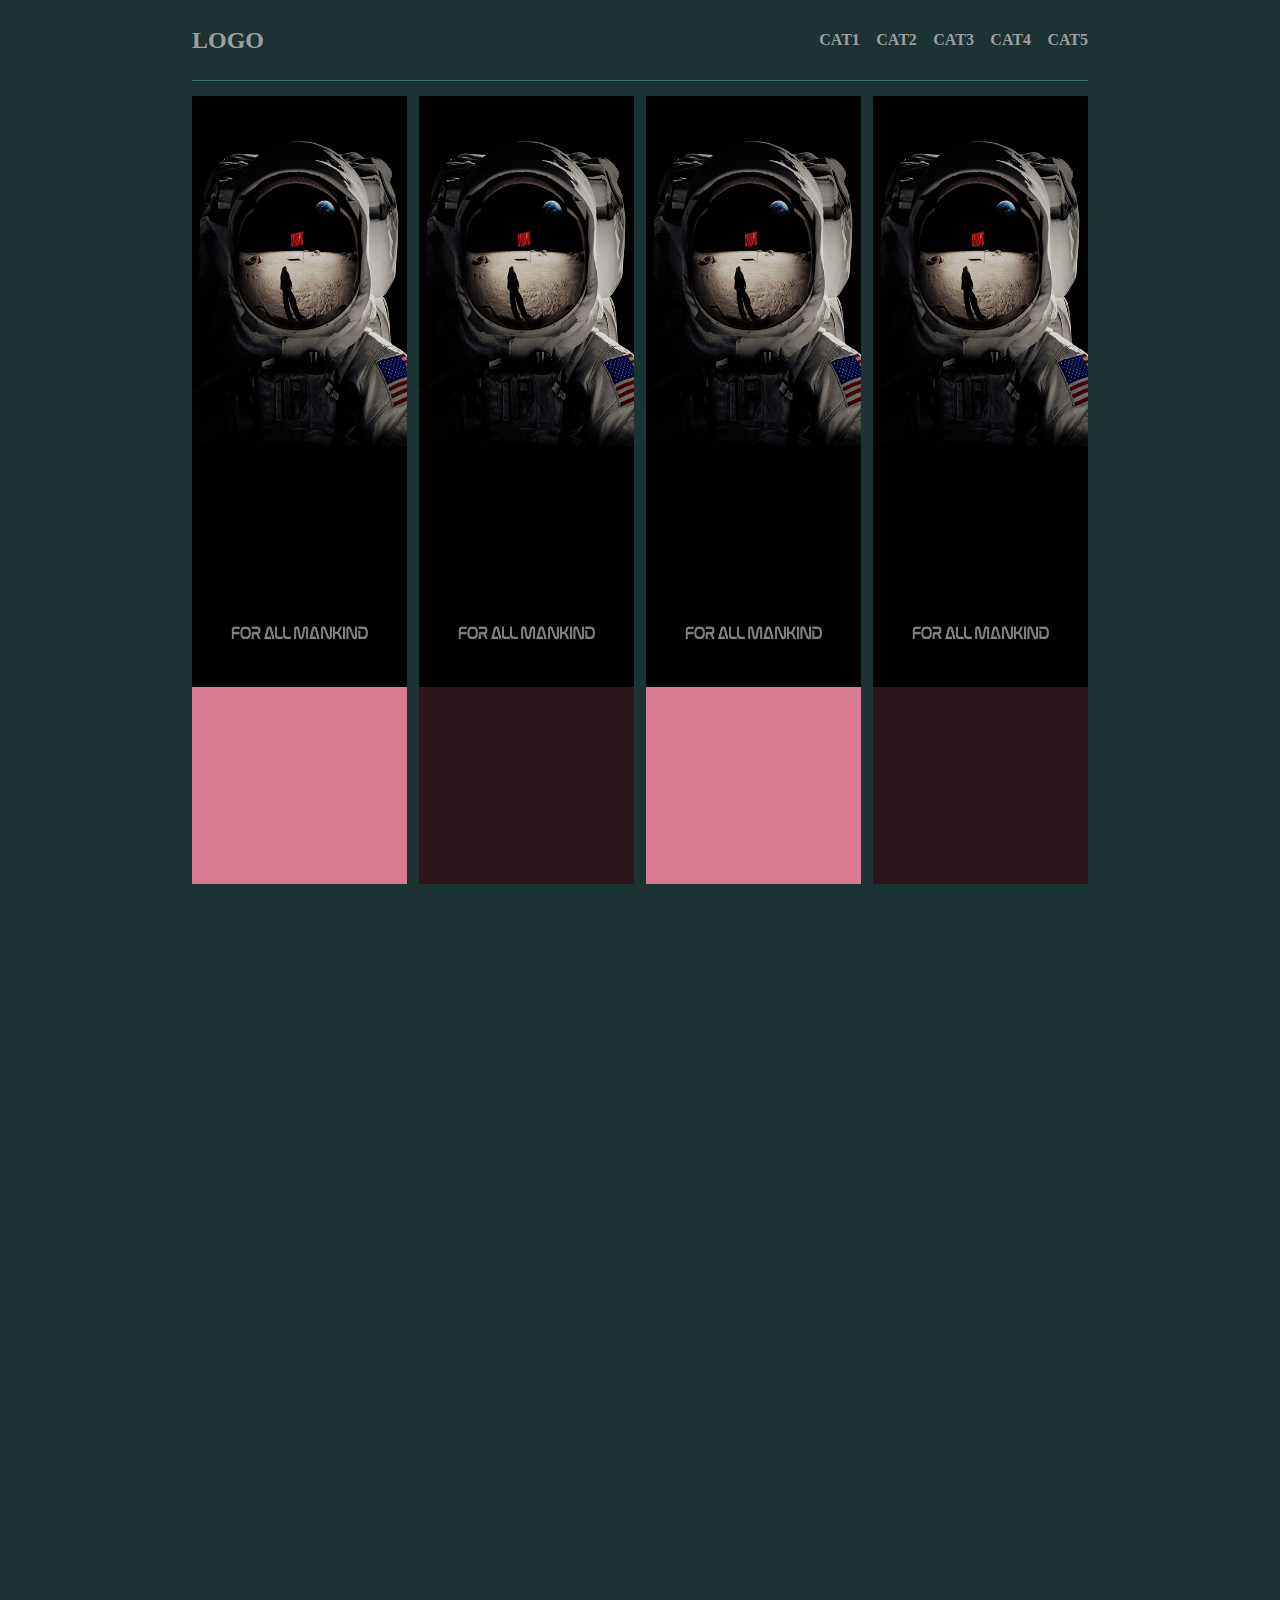
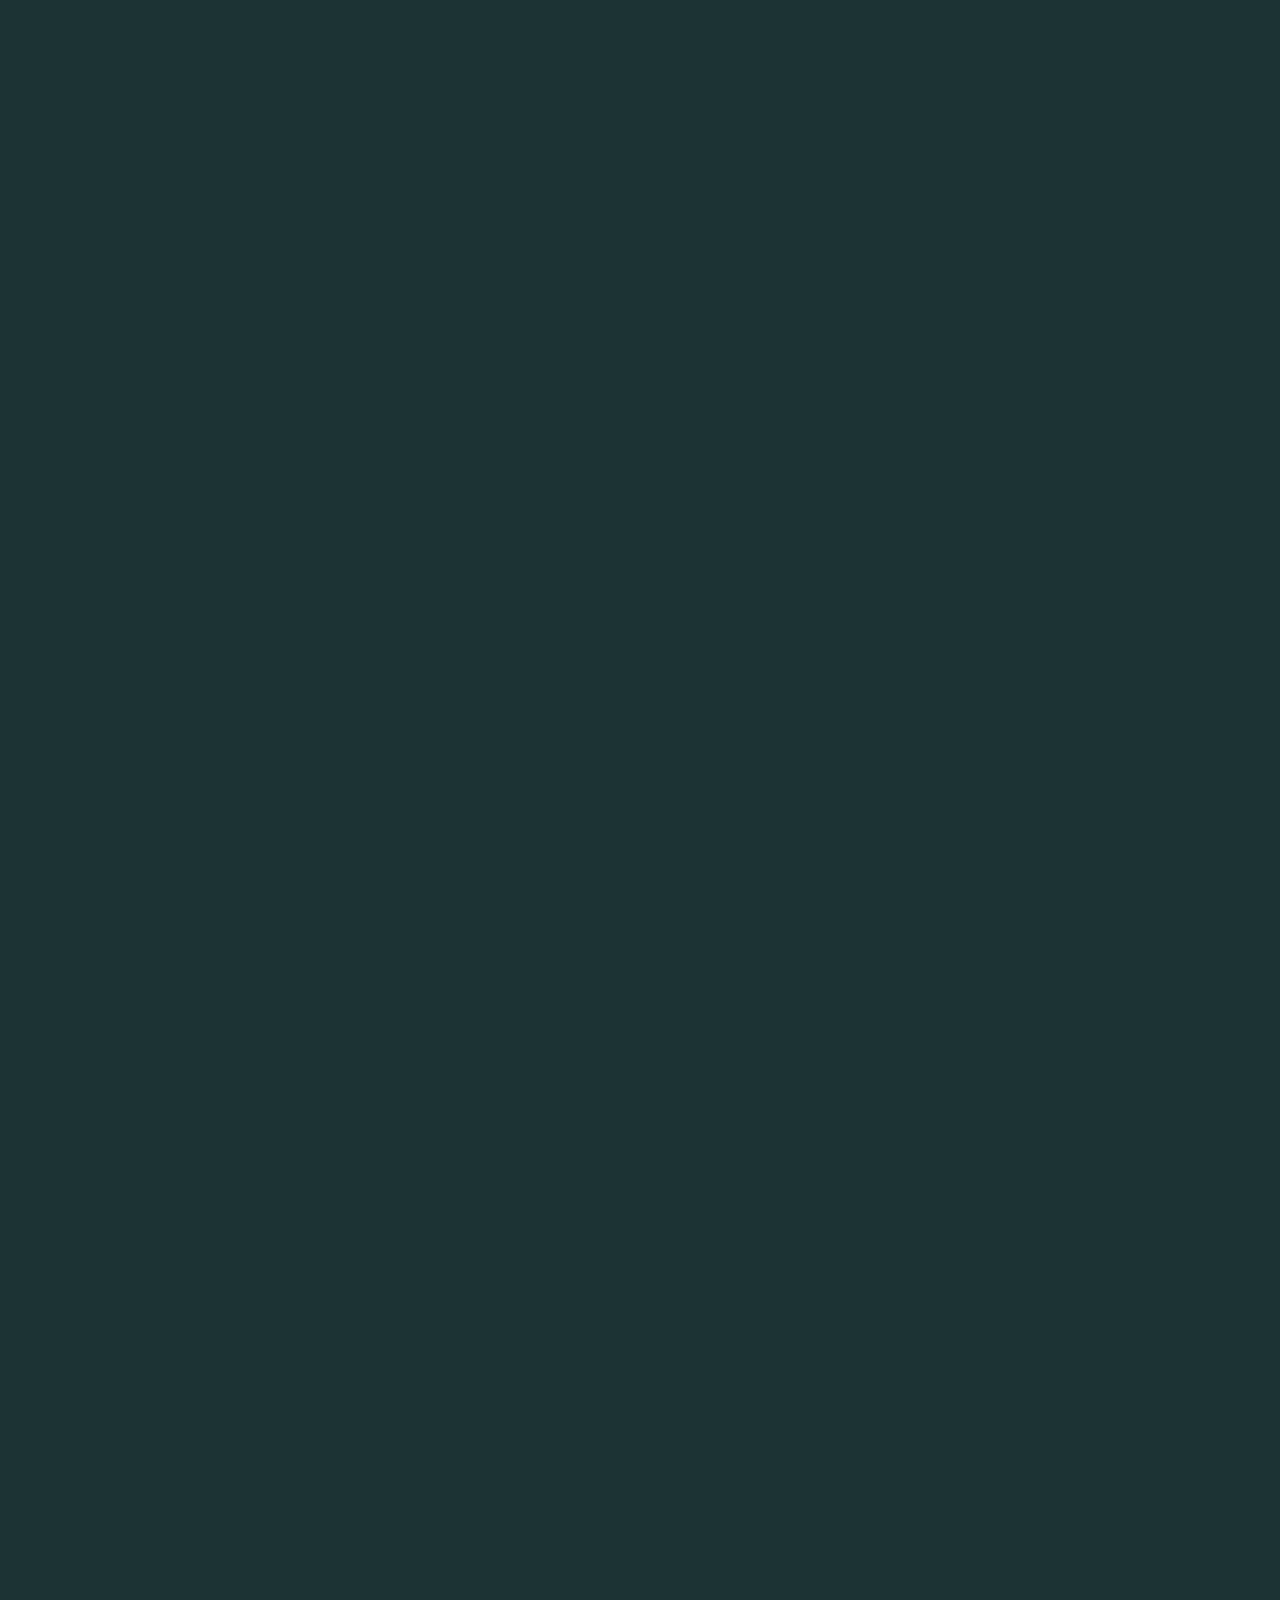
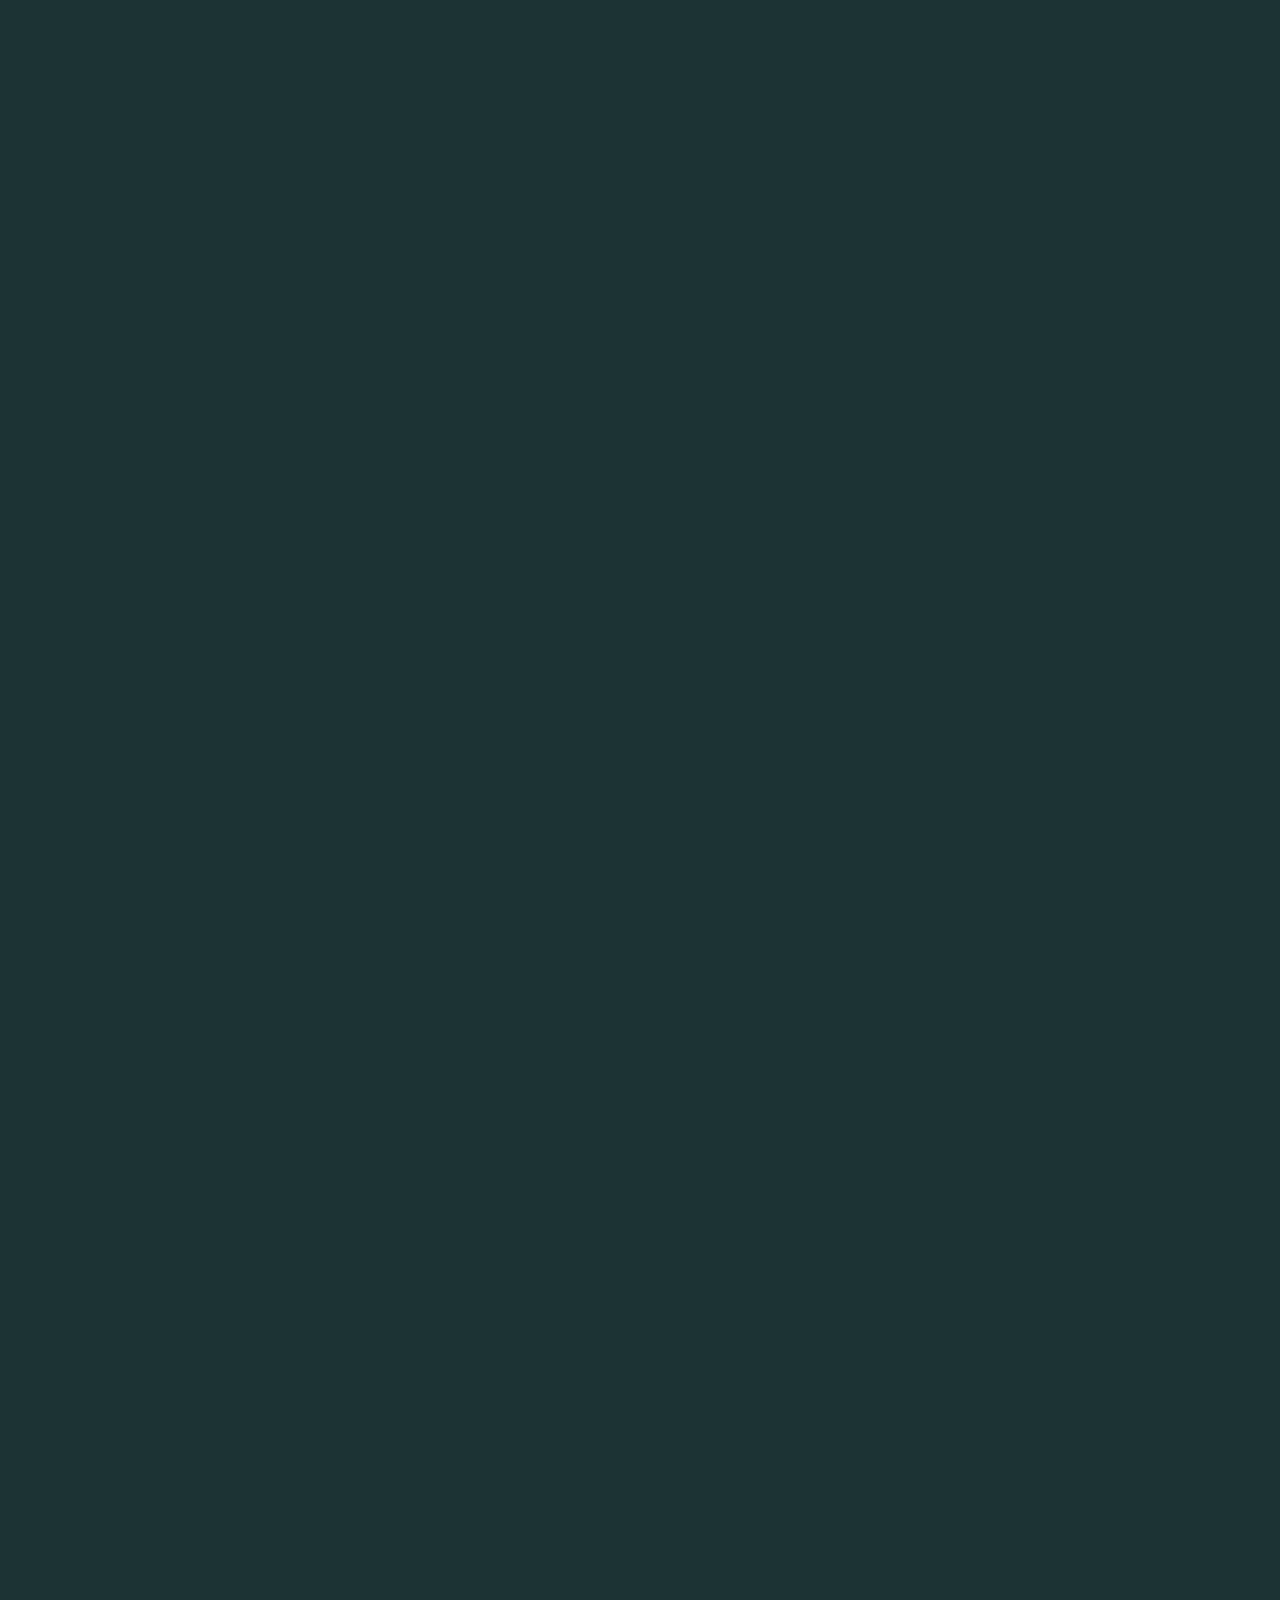
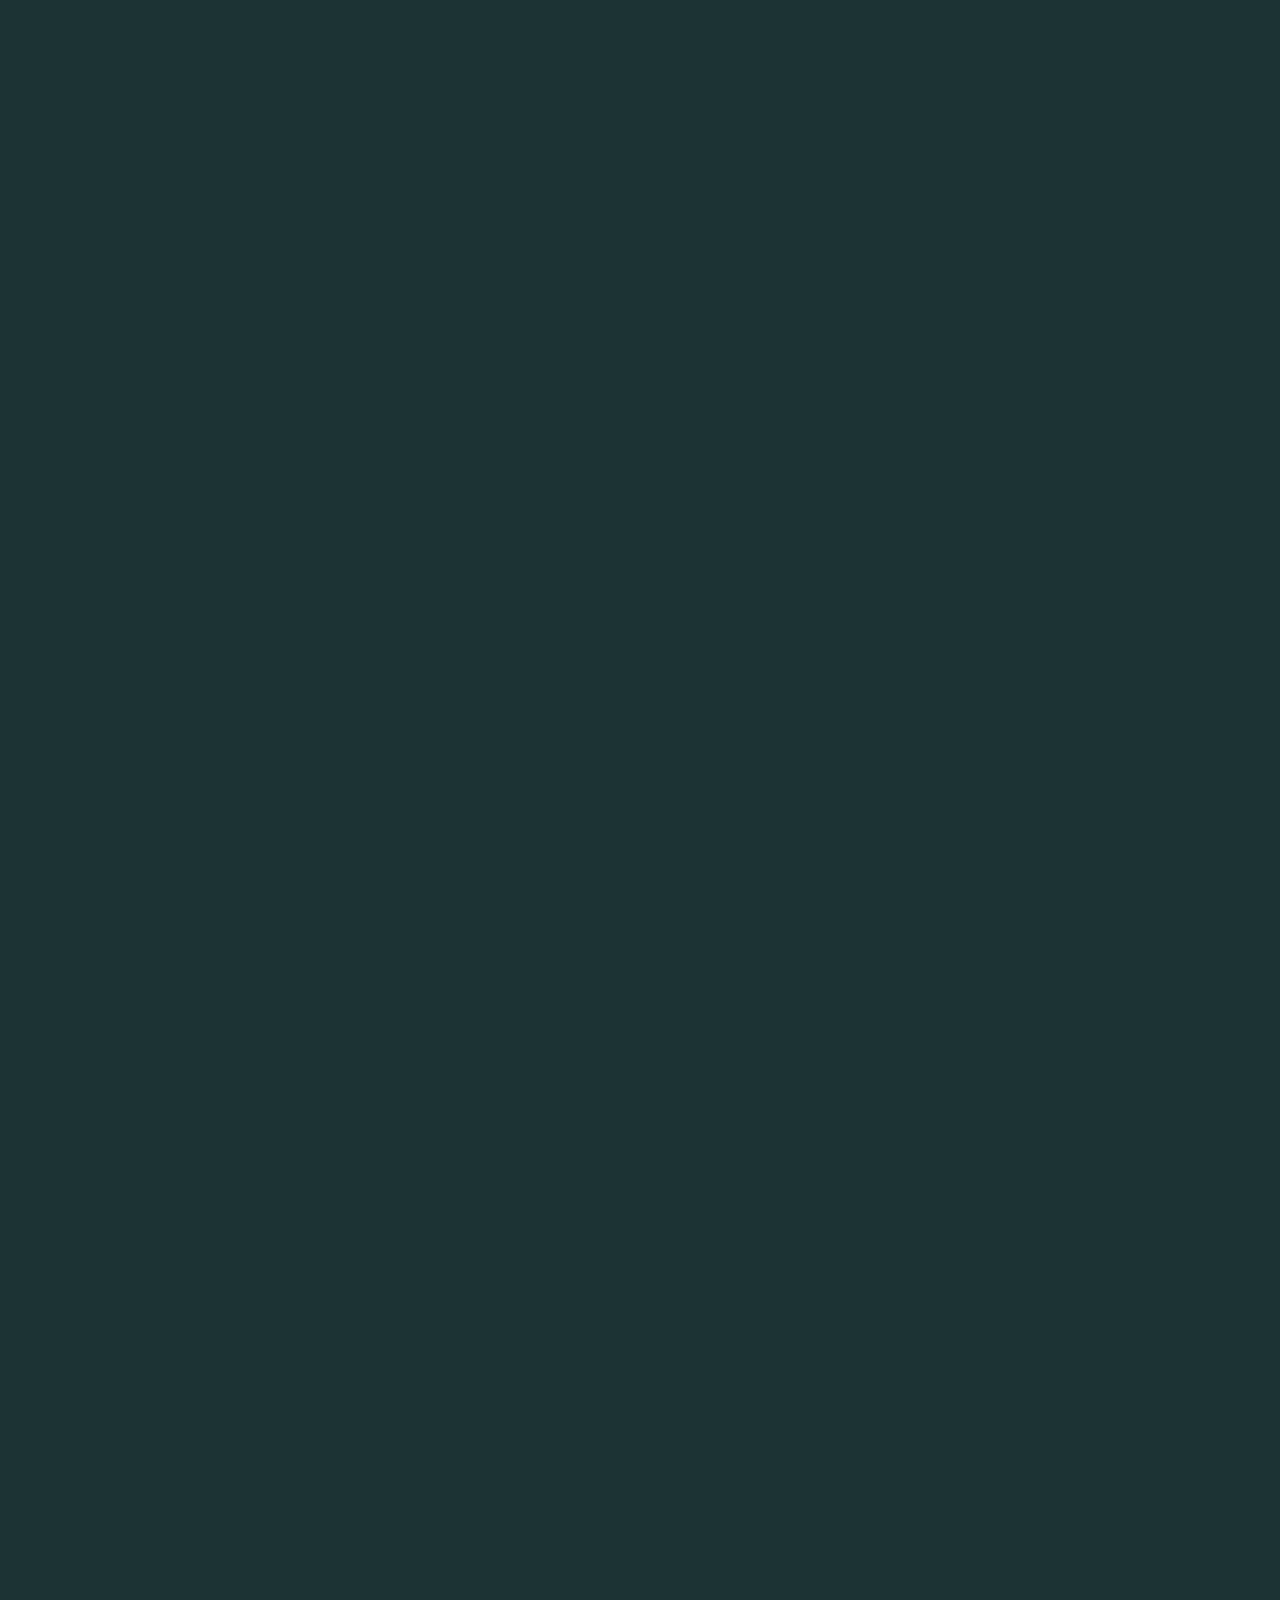
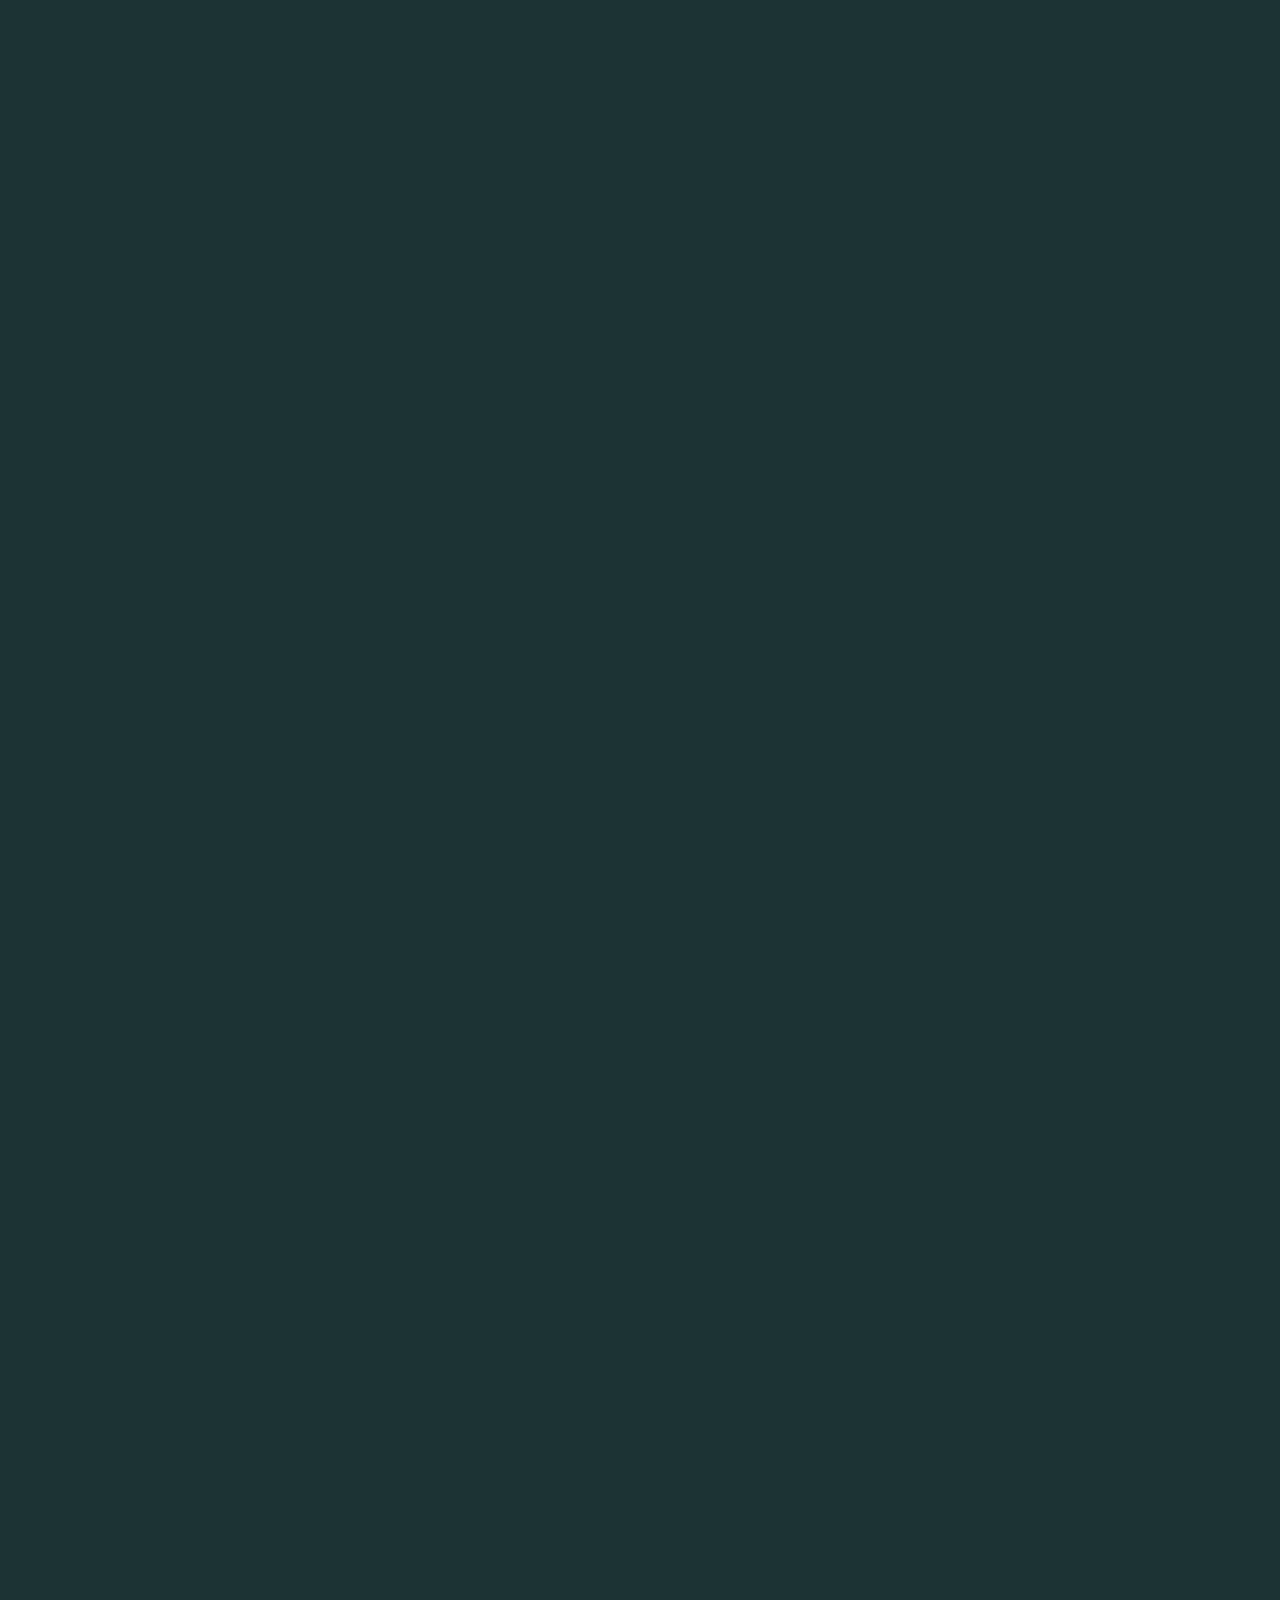
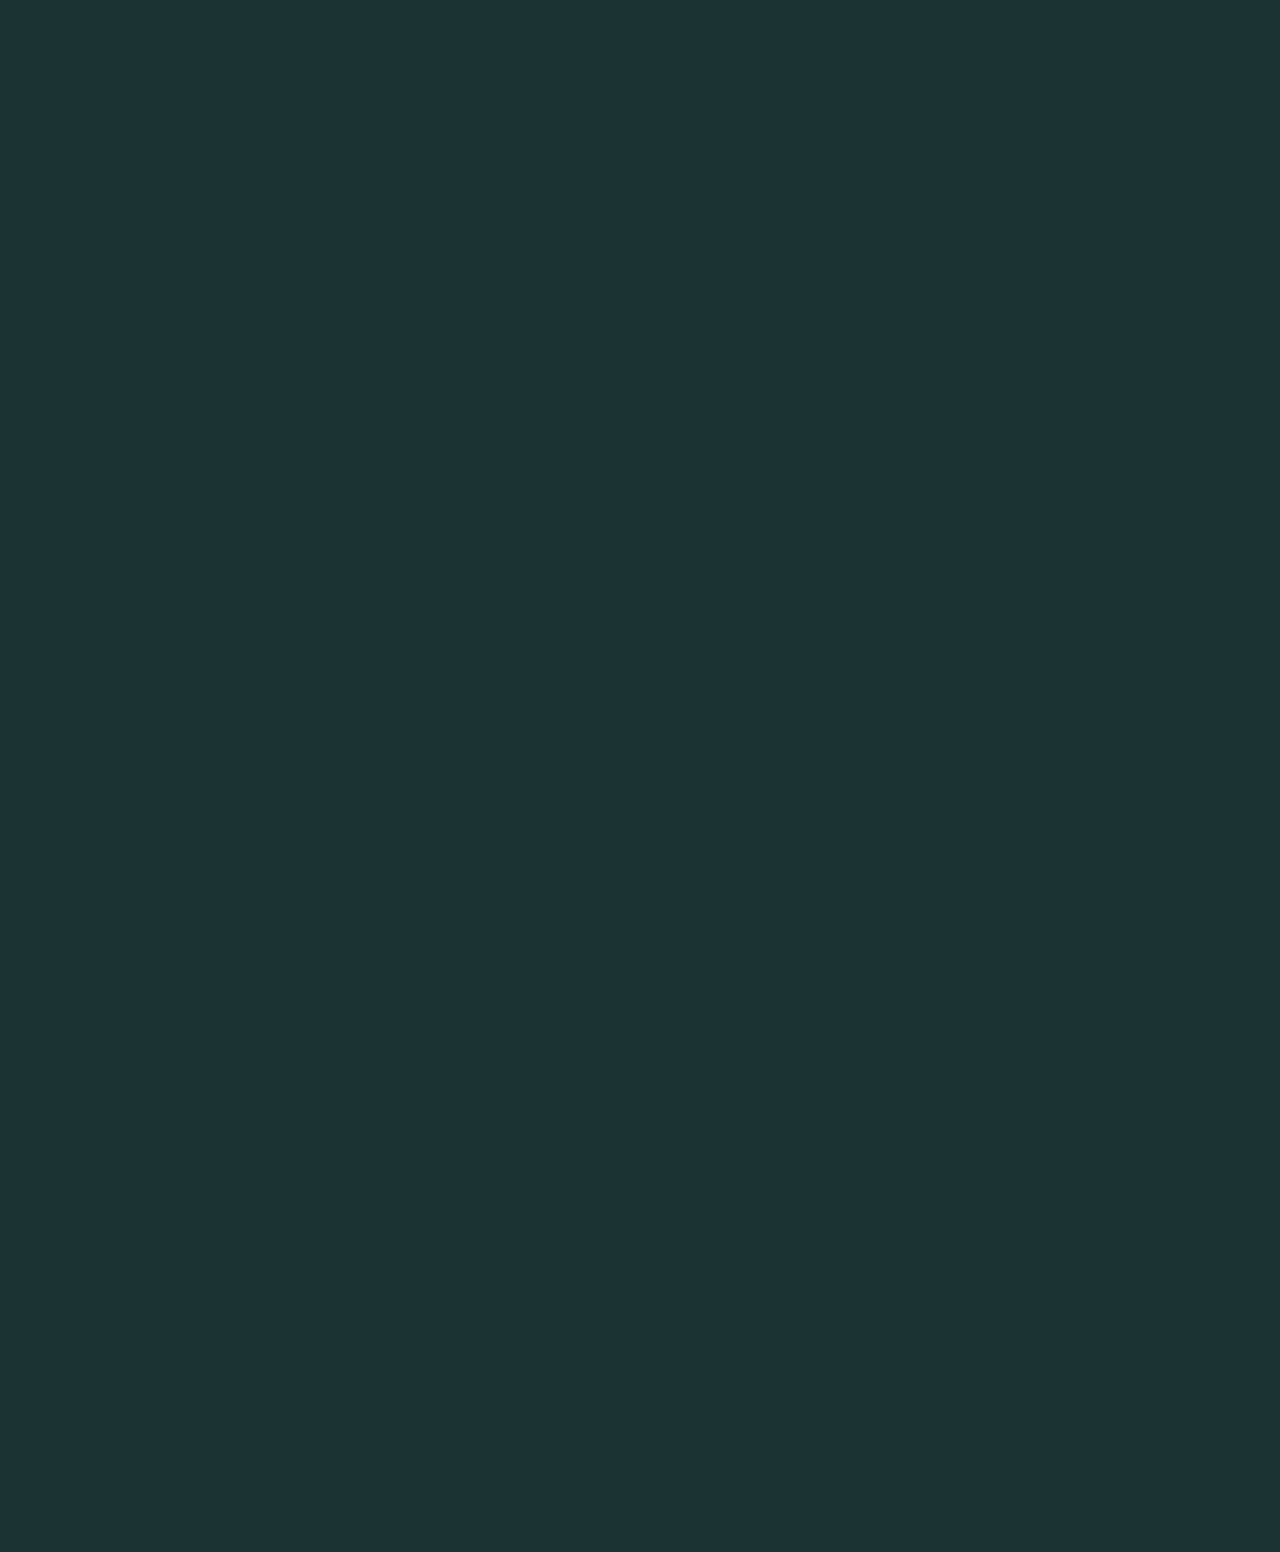
<file: index.html>
<!DOCTYPE html>
<html lang="en">
  <head>
    <meta charset="UTF-8" />
    <meta http-equiv="X-UA-Compatible" content="IE=edge" />
    <meta name="viewport" content="width=device-width, initial-scale=1.0" />
    <link rel="stylesheet" href="../css/style.css" />
    <script defer type="module" src="../js/script.js"></script>
    <script defer type="module" src="../js/introCard.js"></script>
    <title>Document</title>
  </head>
  <body class="before-load">
    <div class="loading">
      <svg class="loading-circle">
        <circle cx="50%" cy="50%" r="25"></circle>
      </svg>
    </div>
    <div class="main-container">
      <div class="header">
        <div class="Gnv-left"><p>LOGO</p></div>
        <div class="Gnv-right">
          <div class="cat t1">CAT1</div>
          <div class="cat t2">CAT2</div>
          <div class="cat t3">CAT3</div>
          <div class="cat t4">CAT4</div>
          <div class="cat t5">CAT5</div>
        </div>
      </div>
      <section class="section-container">
        <section class="introduction">
          <div class="introContainer">
            <div class="category type0" data-elnum="0">
              <div class="upper"></div>
              <div class="bottom"></div>
            </div>
            <div class="category type1" data-elnum="1">
              <div class="upper"></div>
              <div class="bottom"></div>
            </div>
            <div class="category type2" data-elnum="2">
              <div class="upper"></div>
              <div class="bottom"></div>
            </div>
            <div class="category type3" data-elnum="3">
              <div class="upper"></div>
              <div class="bottom"></div>
            </div>
          </div>
        </section>
      </section>
      <!-- <section class="detail"></section> -->
    </div>
  </body>
</html>
</file>
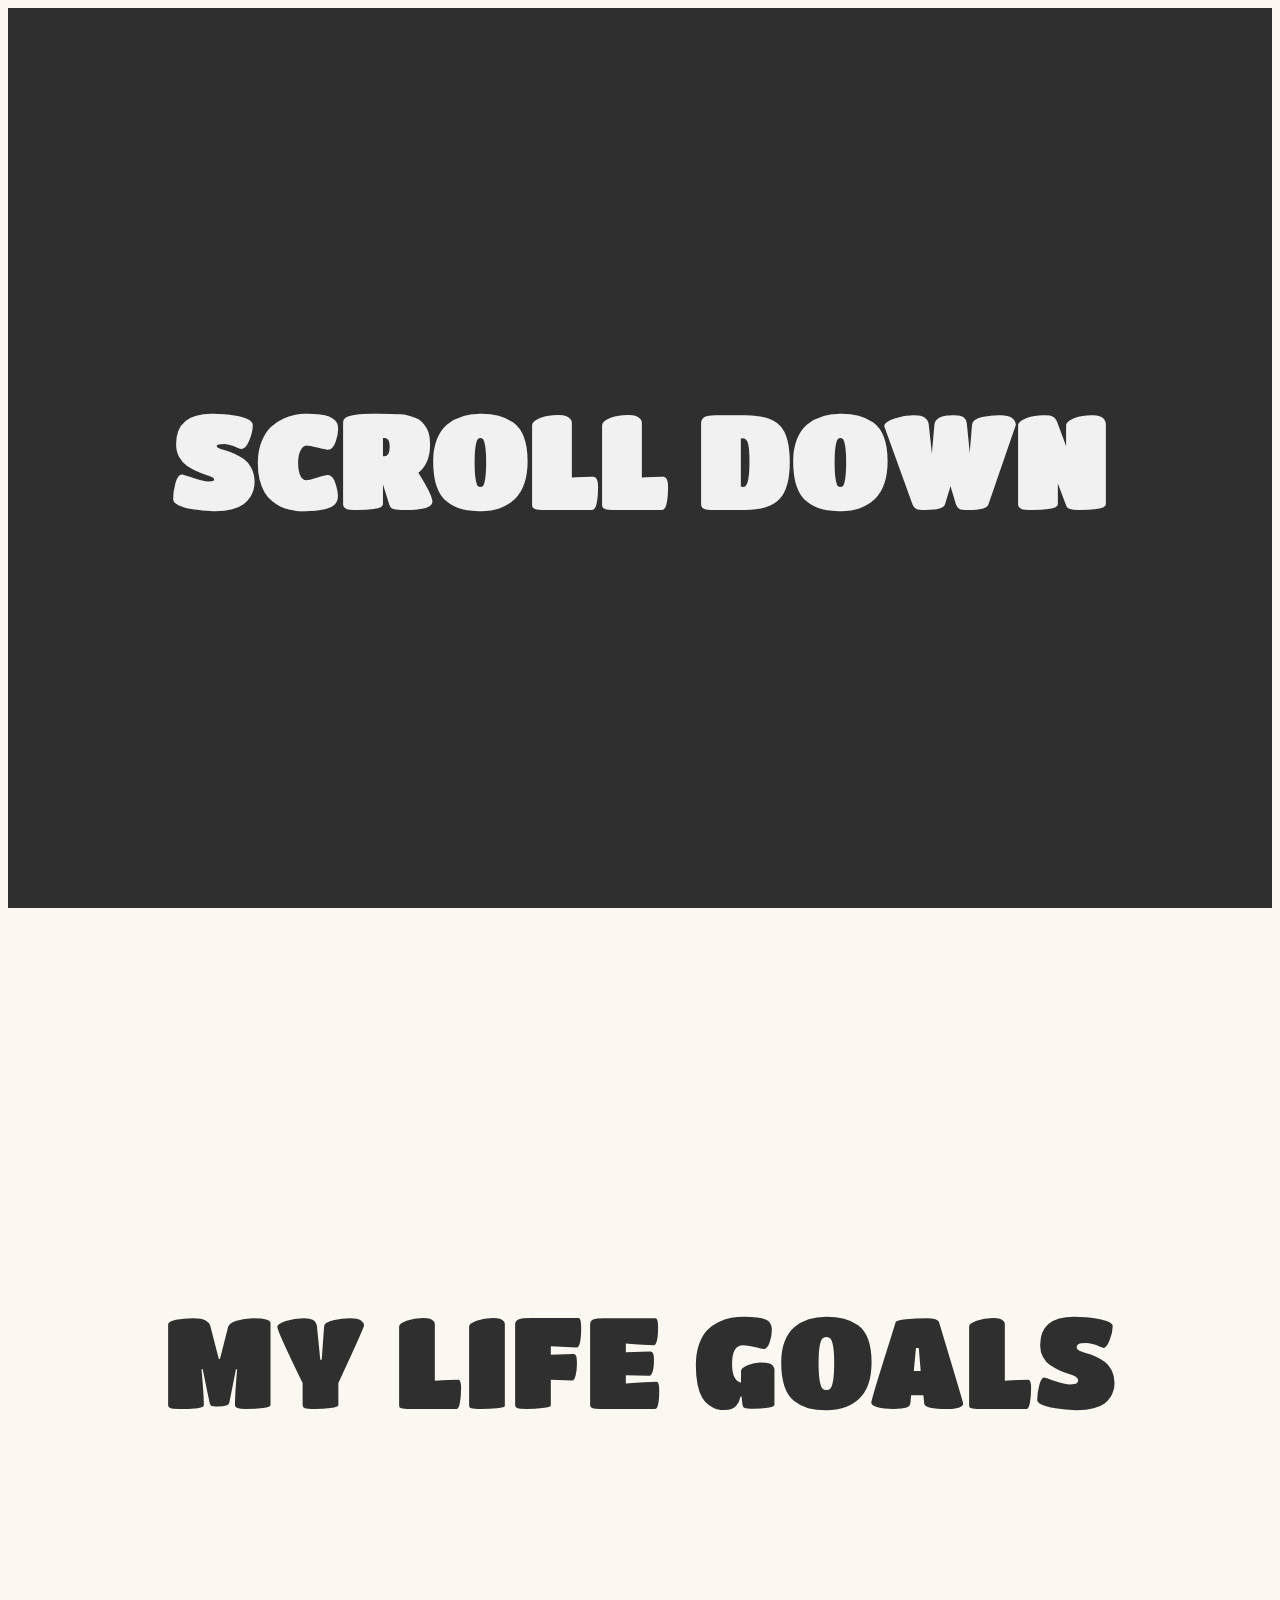
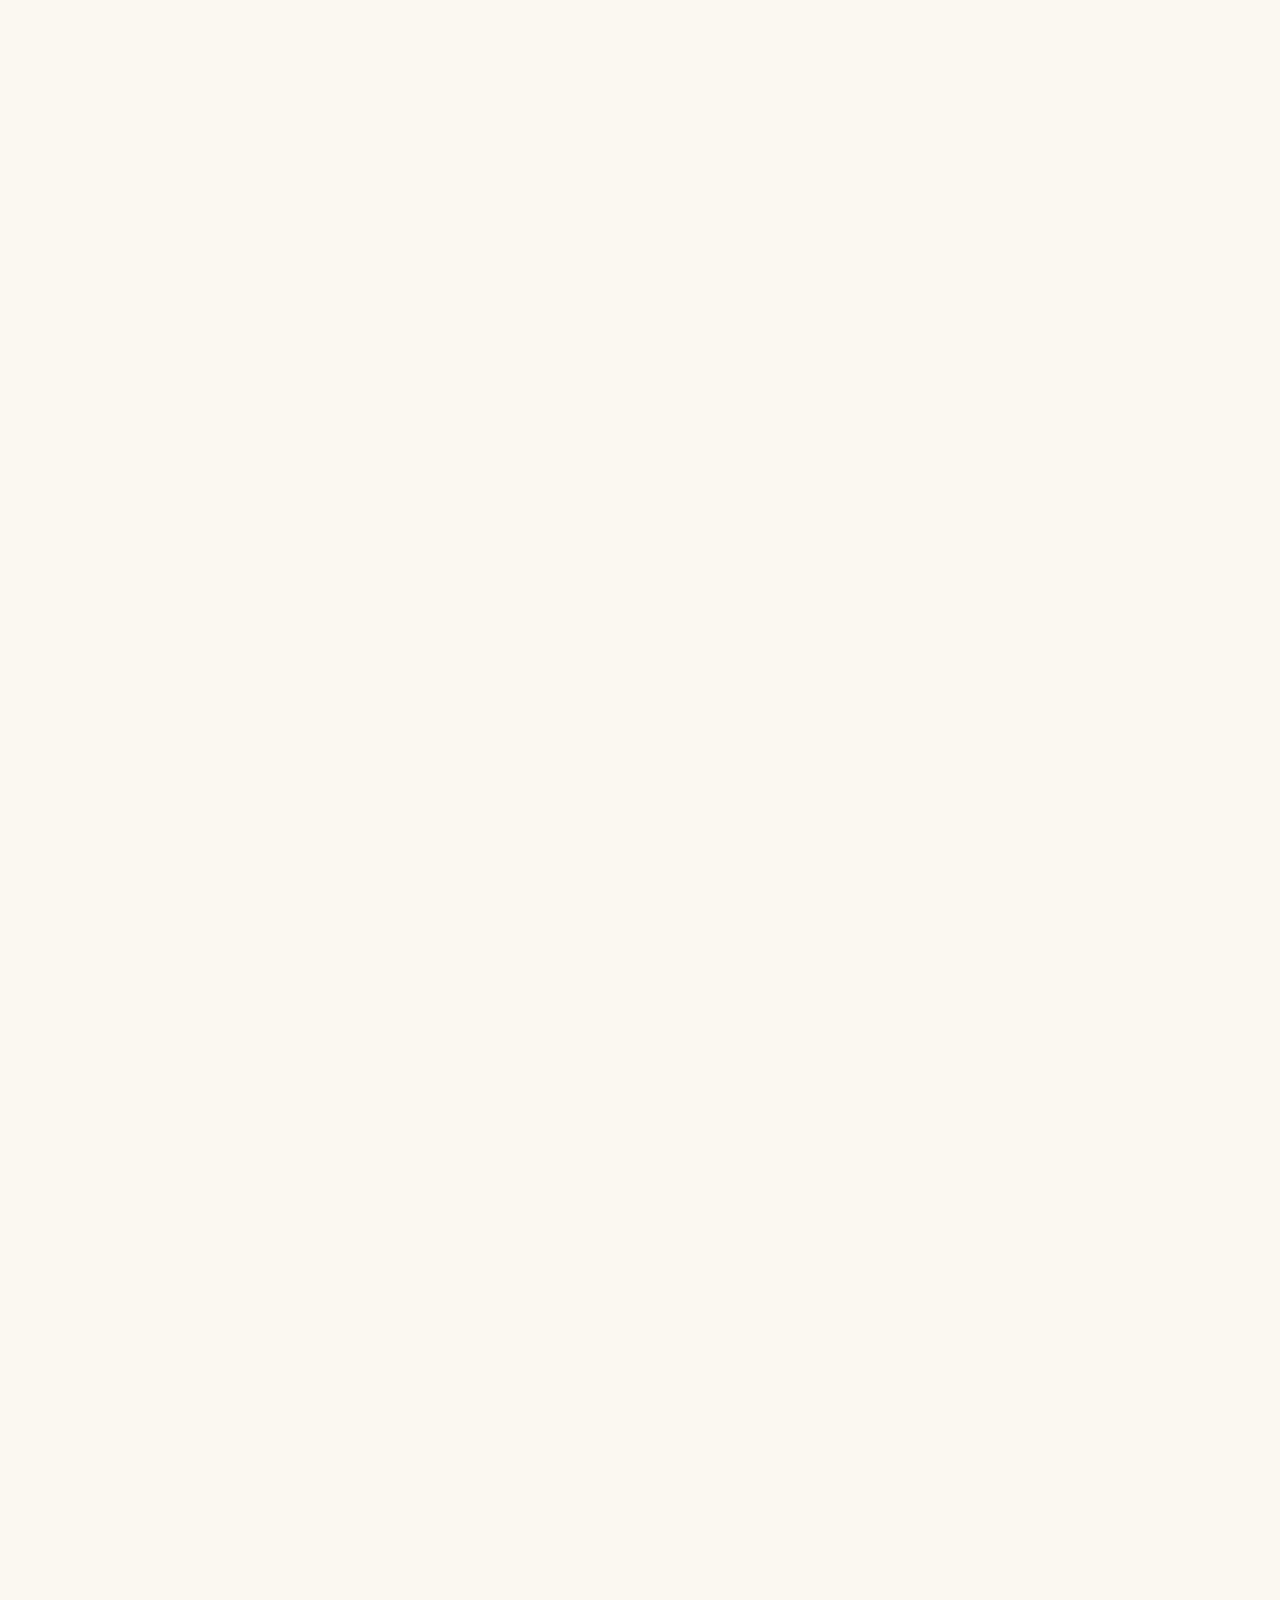
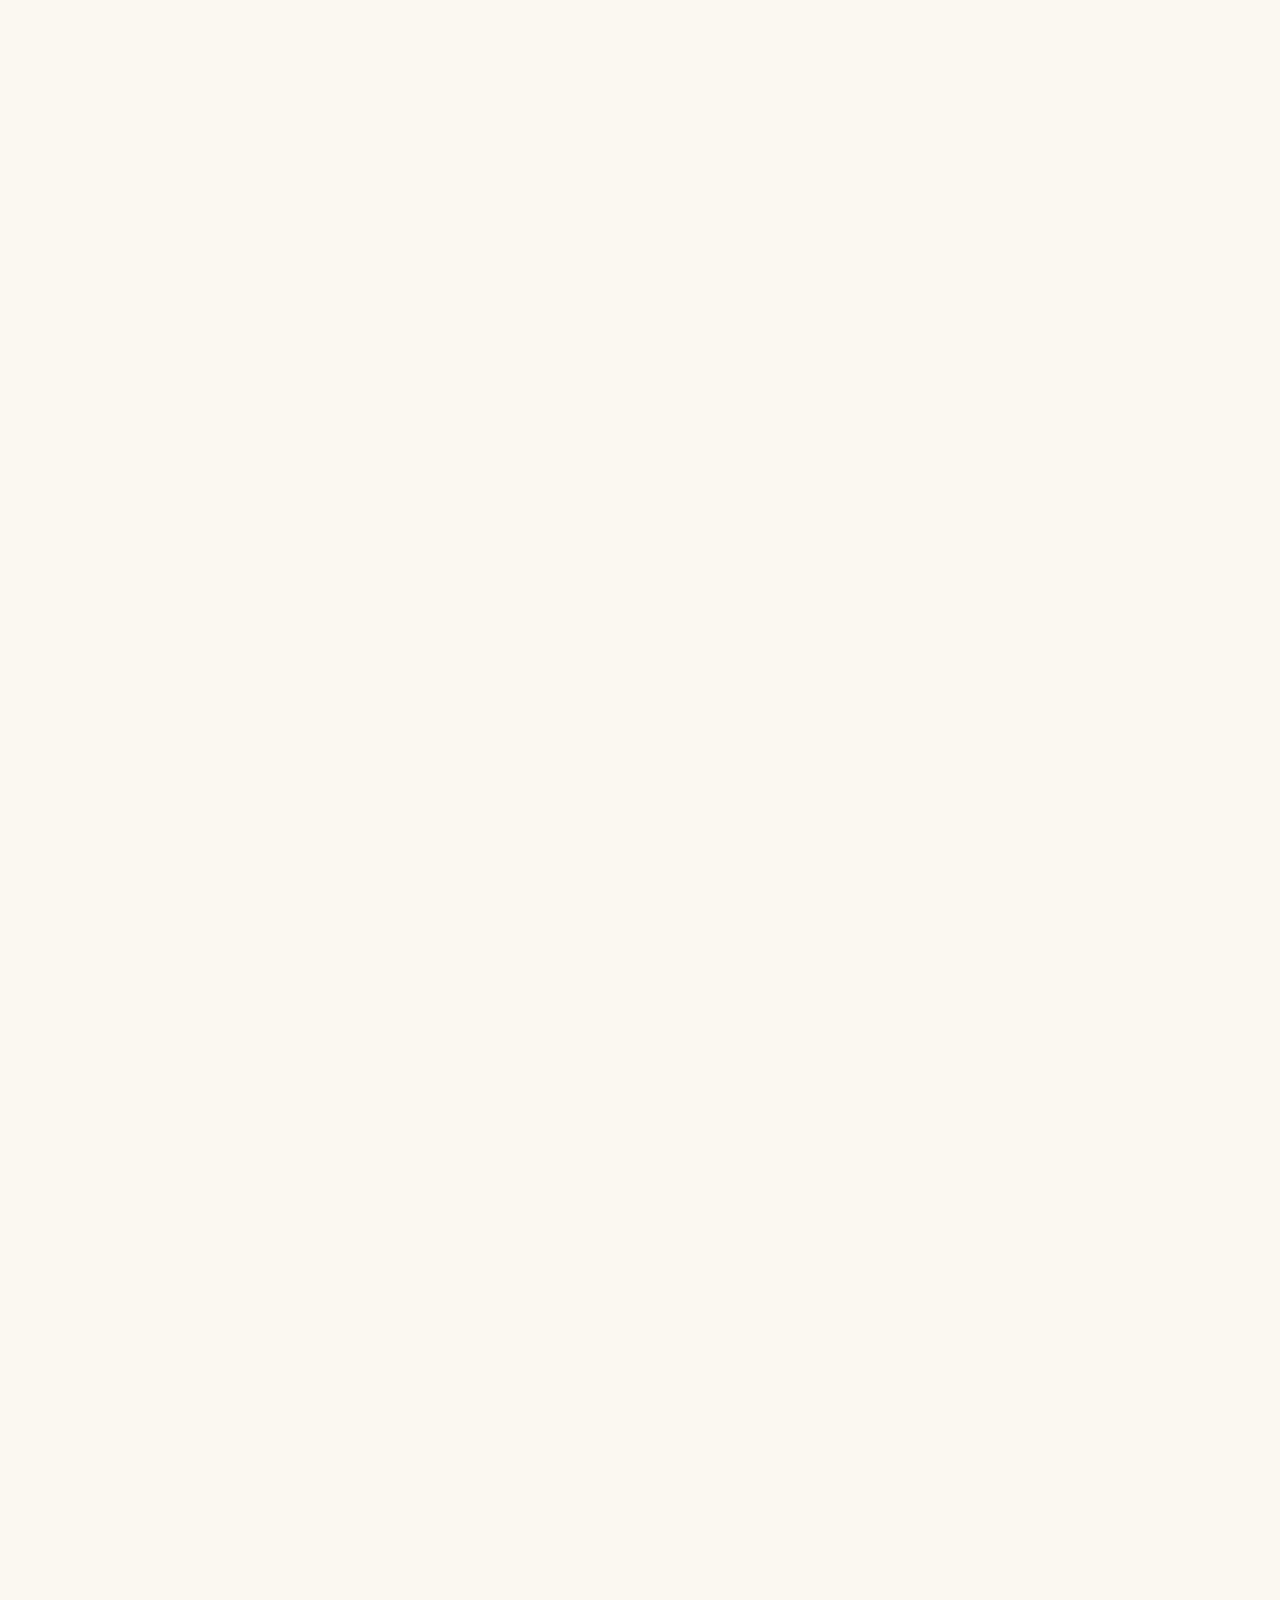
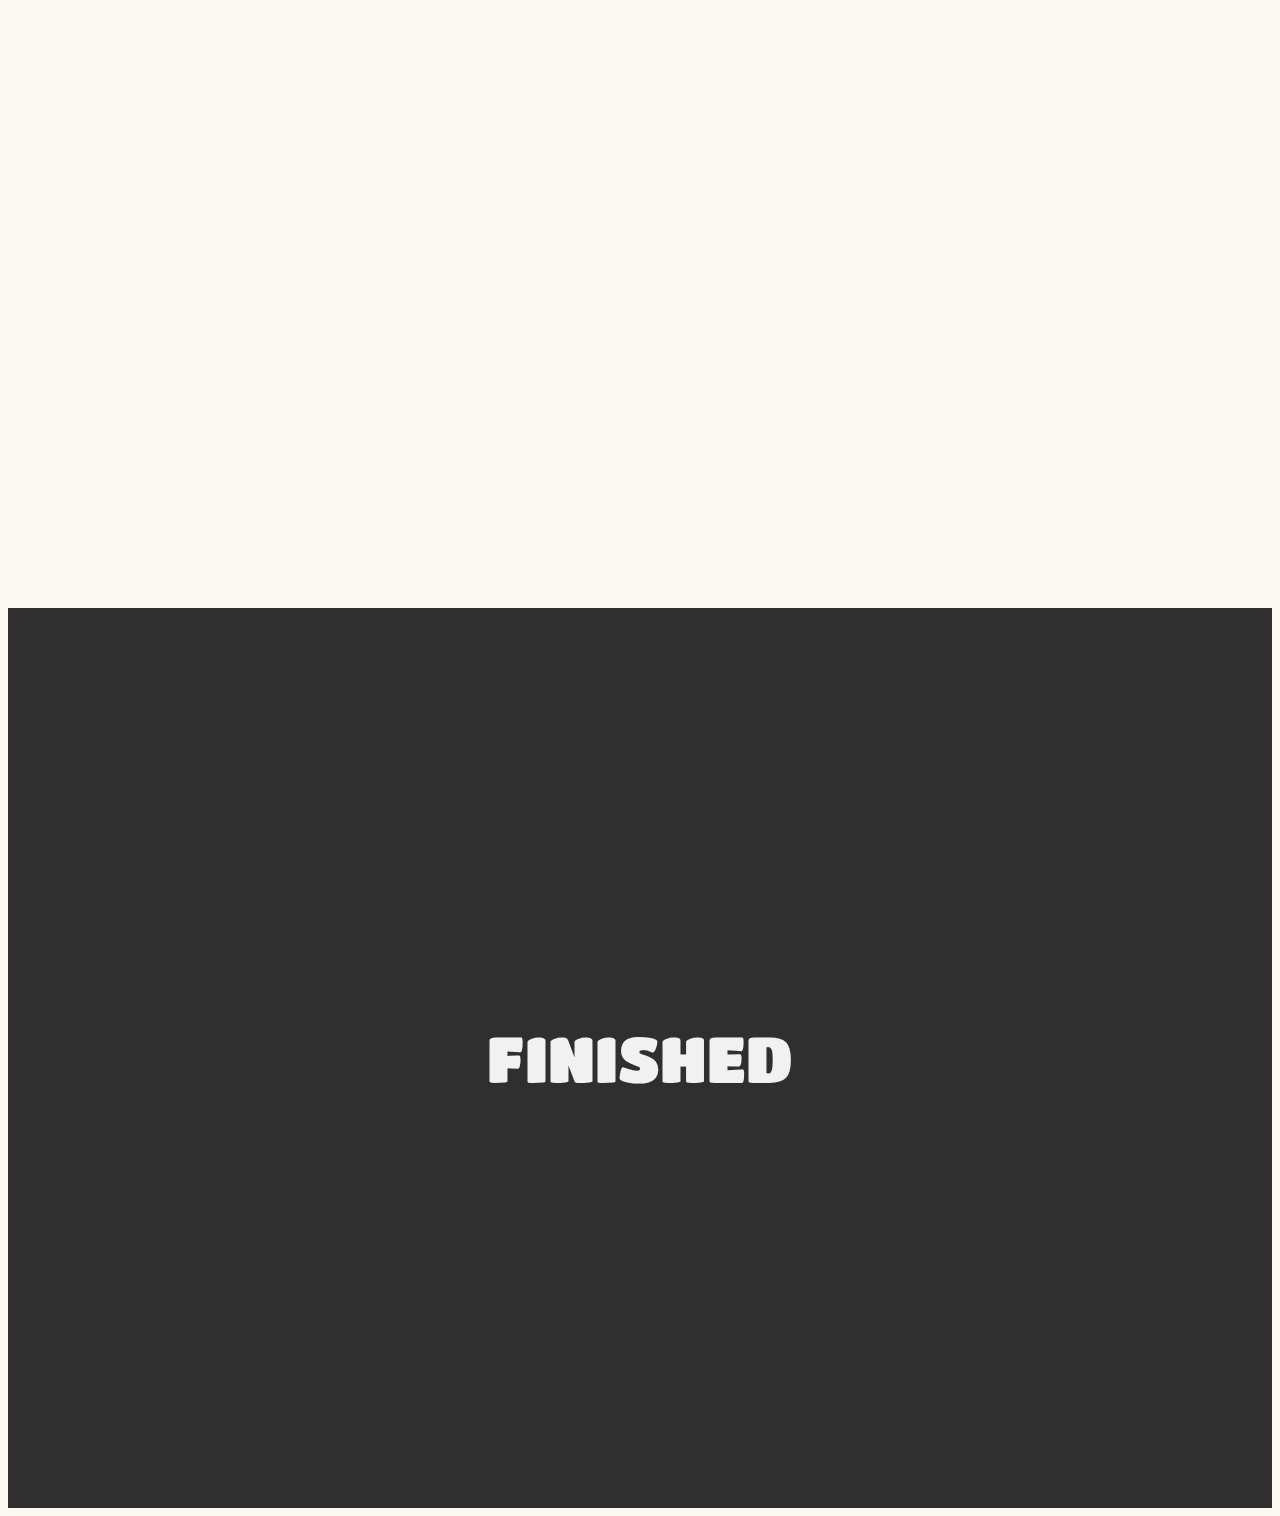
<file: horizontalRotatingCard/index.html>
<!DOCTYPE html>
<html lang="en">
  <head>
    <meta charset="UTF-8" />
    <meta http-equiv="X-UA-Compatible" content="IE=edge" />
    <meta name="viewport" content="width=device-width, initial-scale=1.0" />
    <link rel="stylesheet" href="./style.css" />
    <script defer src="./script.js"></script>
    <title>Document</title>
  </head>
  <body>
    <div class="start-screen">
      <h1>SCROLL DOWN</h1>
    </div>
    <div class="main-content-1">
      <div class="sticky">
        <div class="sticky-background">MY LIFE GOALS</div>
        <div class="card-frame">
          <div class="card">
            <div class="front">CHICKEN</div>
            <div class="back"></div>
          </div>
          <div class="card">
            <div class="front">PINEAPPLE<br />PIZZA</div>
            <div class="back"></div>
          </div>
          <div class="card">
            <div class="front">FISH<br />&<br />CHIPS</div>
            <div class="back"></div>
          </div>
          <div class="card">
            <div class="front">NOODLES</div>
            <div class="back"></div>
          </div>
        </div>
      </div>
    </div>
    <div class="end-screen">FINISHED</div>
  </body>
</html>
</file>
<file: horizontalRotatingCard/style.css>
@import url("http://fonts.googleapis.com/css2?family=Rubik+Moonrocks&family=Titan+One&display=swap");

html,
body {
  background-color: #fbf8f1;
  font-family: "Titan One", cursive;
  color: #2f2f2f;
}

.start-screen,
.end-screen {
  width: 100%;
  height: 100vh;
  background-color: #2f2f2f;
  display: flex;
  align-items: center;
  justify-content: center;
  font-size: 5vw;
  color: #f1f1f1;
  text-align: center;
  line-height: 1.2;
}
.main-content-1 {
  width: 100%;
  height: 500vh;
  /* margin: 100vh 0;
  border: 1px solid salmon; */
}

.sticky {
  position: sticky;
  top: 0;
  height: 100vh;
  display: flex;
  align-items: center;
  justify-content: center;
  overflow: hidden;
}

.sticky-background {
  width: 100%;
  height: 100%;
  display: flex;
  justify-content: center;
  align-items: center;
  font-size: 10vw;
}

.card-frame {
  position: absolute;
  width: 95vw;
  height: 30vw;
  display: flex;
  align-items: center;
  justify-content: space-between;
  /* border: 2px solid red; */
}

.card {
  width: 24%;
  height: 100%;
  display: flex;
  align-items: center;
  justify-content: center;
  font-size: 5vw;
  transform-style: preserve-3d;
  position: relative;
  transform: perspective(4000px) translateX(100vw) rotateY(180deg);
  -webkit-transform: perspective(4000px) translateX(100vw) rotateY(180deg);
  -moz-transform: perspective(4000px) translateX(100vw) rotateY(180deg);
  -ms-transform: perspective(4000px) translateX(100vw) rotateY(180deg);
  -o-transform: perspective(4000px) translateX(100vw) rotateY(180deg);
}

.front,
.back {
  position: absolute;
  width: 100%;
  height: 100%;
  border: 1vw;
  overflow: hidden;
  backface-visibility: hidden;
  -webkit-backface-visibility: hidden;
}

.front {
  background-color: #fff;
  font-size: 0.5em;
  display: flex;
  align-items: center;
  justify-content: center;
  text-align: center;
}

.back {
  /* 카드전체에서 뒤집은 걸 원위치 한후 스타일링 */
  transform: rotateY(180deg);
  -webkit-transform: rotateY(180deg);
  -moz-transform: rotateY(180deg);
  -ms-transform: rotateY(180deg);
  -o-transform: rotateY(180deg);
  background-color: #e0ded7;
  background-image: repeating-linear-gradient(
    0deg,
    #3b3a38,
    #3b3a38,
    33.3%,
    #ffffff00 0px,
    #ffffff00 67%
  );
}
</file>
<file: css/style.css>
@import url("./reset.css");

:root {
  --ref-section-height: 100vh;

  --color-background: #1c3334;
  --color-darkRed: #2e151b;
  --color-hotPink: #da7b93;
  --color-kaki: #376e6f;
  --color-darkKaki: #2f4454;

  --color-font: #9f9f9f;
}

body {
  box-sizing: border-box;
  background-color: var(--color-background);
}

/* -- loading action */
body.before-load {
  overflow: hidden;
  /* loading 상태에서는 스크롤바가 안나오게(콘텐츠가 화면크기보다 크니까 스크롤바 나옴) 넘치는 화면 안보이도록 설정 */
}

.loading {
  display: flex;
  justify-content: center;
  align-items: center;
  position: fixed;
  top: 0;
  right: 0;
  bottom: 0;
  left: 0;
  opacity: 0;
  transition: 0.5s;
  -webkit-transition: 0.5s;
  -moz-transition: 0.5s;
  -ms-transition: 0.5s;
  -o-transition: 0.5s;
  z-index: 100;
  background: var(--color-background);
}

.before-load .main-container {
  display: none;
  /* 다 완성한 후 중간쯤에서 페이지 리프레쉬 했을 때, 씬의 정상적인 높이값이 다 계산되기 전에 화면이 표시되면서 이상한 화면이 나오게 됨(최초에는 엘러먼트들이 자기가 가지고 있는 높이 값으로 표시되다가, 스크립트가 원래의 높이를 할당해 줌) */
  /* 이를 막기위해 높이값이 적용되기 전에(setLayout)는 안보이게 하다가, 끝나면 그제서야 보이게 설정해줌. 그러기 위해 전체 엘러먼트들을 최초에는 안보임 처리 */
}

.before-load .loading {
  opacity: 1;
}

.loading-circle {
  width: 54px;
  /*원의r이25고stroke를4px줬으므로크기를54로잡음.boderWidth는선의중심을기준으로양쪽으로넓어짐*/
  height: 54px;
  animation: loading-spin 3s infinite;
  -webkit-animation: loading-spin 3s infinite;
}
.loading-circle circle {
  stroke: var(--color-hotPink);
  stroke-width: 4;
  /*부모svg태그의단위를쫓아간다.따로언급안해도됨*/
  stroke-dasharray: 157;
  /*지정한값만큼그려주고띄우고그려주고띄우고를함.최대값은곧전체가다그려진그림*/ /*최대값은브라우저개발자도구에서하나씩키워가며알아도되고,엘러먼트를가져와서getTotalLength()를실행해도얻을수있다.*/
  stroke-dashoffset: 0;
  /*그려진선을이동시키는것.+는오른쪽(나타나는쪽)으로-는왼쪽(없어지는쪽으로)으로이동시킨다.직선의이동생각할것*/
  fill: transparent;
  /*transition: 1s;
  -webkit-transition: 1s;
  -moz-transition: 1s;
  -ms-transition: 1s;
  -o-transition: 1s;
  */
  animation: loading-circle-ani 1s infinite;
  -webkit-animation: loading-circle-ani 1s infinite;
}

@keyframes loading-spin {
  100% {
    transform: rotate(360deg);
    -webkit-transform: rotate(360deg);
    -moz-transform: rotate(360deg);
    -ms-transform: rotate(360deg);
    -o-transform: rotate(360deg);
  }
}

@keyframes loading-circle-ani {
  0% {
    stroke-dashoffset: 157;
  }
  75% {
    stroke-dashoffset: -147;
  }
  100% {
    stroke-dashoffset: -157;
  }
}

/* -- container */
.main-container {
  height: calc(var(--ref-section-height) * 8);
  width: 70%;
  margin: 6em auto;
  margin-bottom: 0;
  background-color: var(--color-background);
}
.header {
  display: flex;
  justify-content: space-between;
  position: fixed;
  width: 70%;
  color: var(--color-font);
  font-weight: bold;
  top: 0;
  left: 15%;
  height: 5em;
  background-color: var(--color-background);
  border-bottom: 1px solid var(--color-kaki);
}
.header .Gnv-left {
  display: flex;
  font-size: 1.5rem;
  justify-content: center;
  align-items: center;
}
.header .Gnv-right {
  display: flex;
  justify-content: space-between;
  align-items: center;
  font-size: 1rem;
  font-weight: bold;
  width: 30%;
}

.section-container {
  position: relative;
  width: 100%;
  height: calc((var(--ref-section-height) - 7em) * 12);
}
section.introduction {
  position: sticky;
  top: 6em;
  left: 0;
  width: 100%;
  /* height: calc((var(--ref-section-height) - 7em));
  display: flex;
  justify-content: space-between;
  align-items: center; */
}
section.introduction .introContainer {
  position: relative;
  height: calc((var(--ref-section-height) - 7em));
  display: flex;
  justify-content: space-between;
  align-items: center;
  margin-bottom: 1rem;
}
section.introduction .introContainer .category {
  position: absolute;
  width: 24%;
  height: 100%;
  display: flex;
  flex-direction: column;
  justify-content: center;
}

section.introduction .introContainer .category:nth-child(1) {
  top: 0;
  left: 0;
}
section.introduction .introContainer .category:nth-child(2) {
  top: 0;
  left: 25.333%;
}
section.introduction .introContainer .category:nth-child(3) {
  top: 0;
  left: 50.666%;
}
section.introduction .introContainer .category:nth-child(4) {
  top: 0;
  left: 75.999%;
}

section.introduction .introContainer .category .upper {
  width: 100%;
  height: 75%;
  /* background-color: var(--color-darkRed); */
}

section.introduction .introContainer .category .upper > img {
  width: 100%;
  height: 100%;
  object-fit: fill;
}

section.introduction .introContainer .category .bottom {
  width: 100%;
  height: 25%;
  background-color: var(--color-hotPink);
}

section.introduction .introContainer .category:nth-child(even) .bottom {
  background-color: var(--color-darkRed);
}
/* section.detail {
  width: 100%;
  height: 1080px;
  background-color: var(--color-kaki);
} */
</file>
